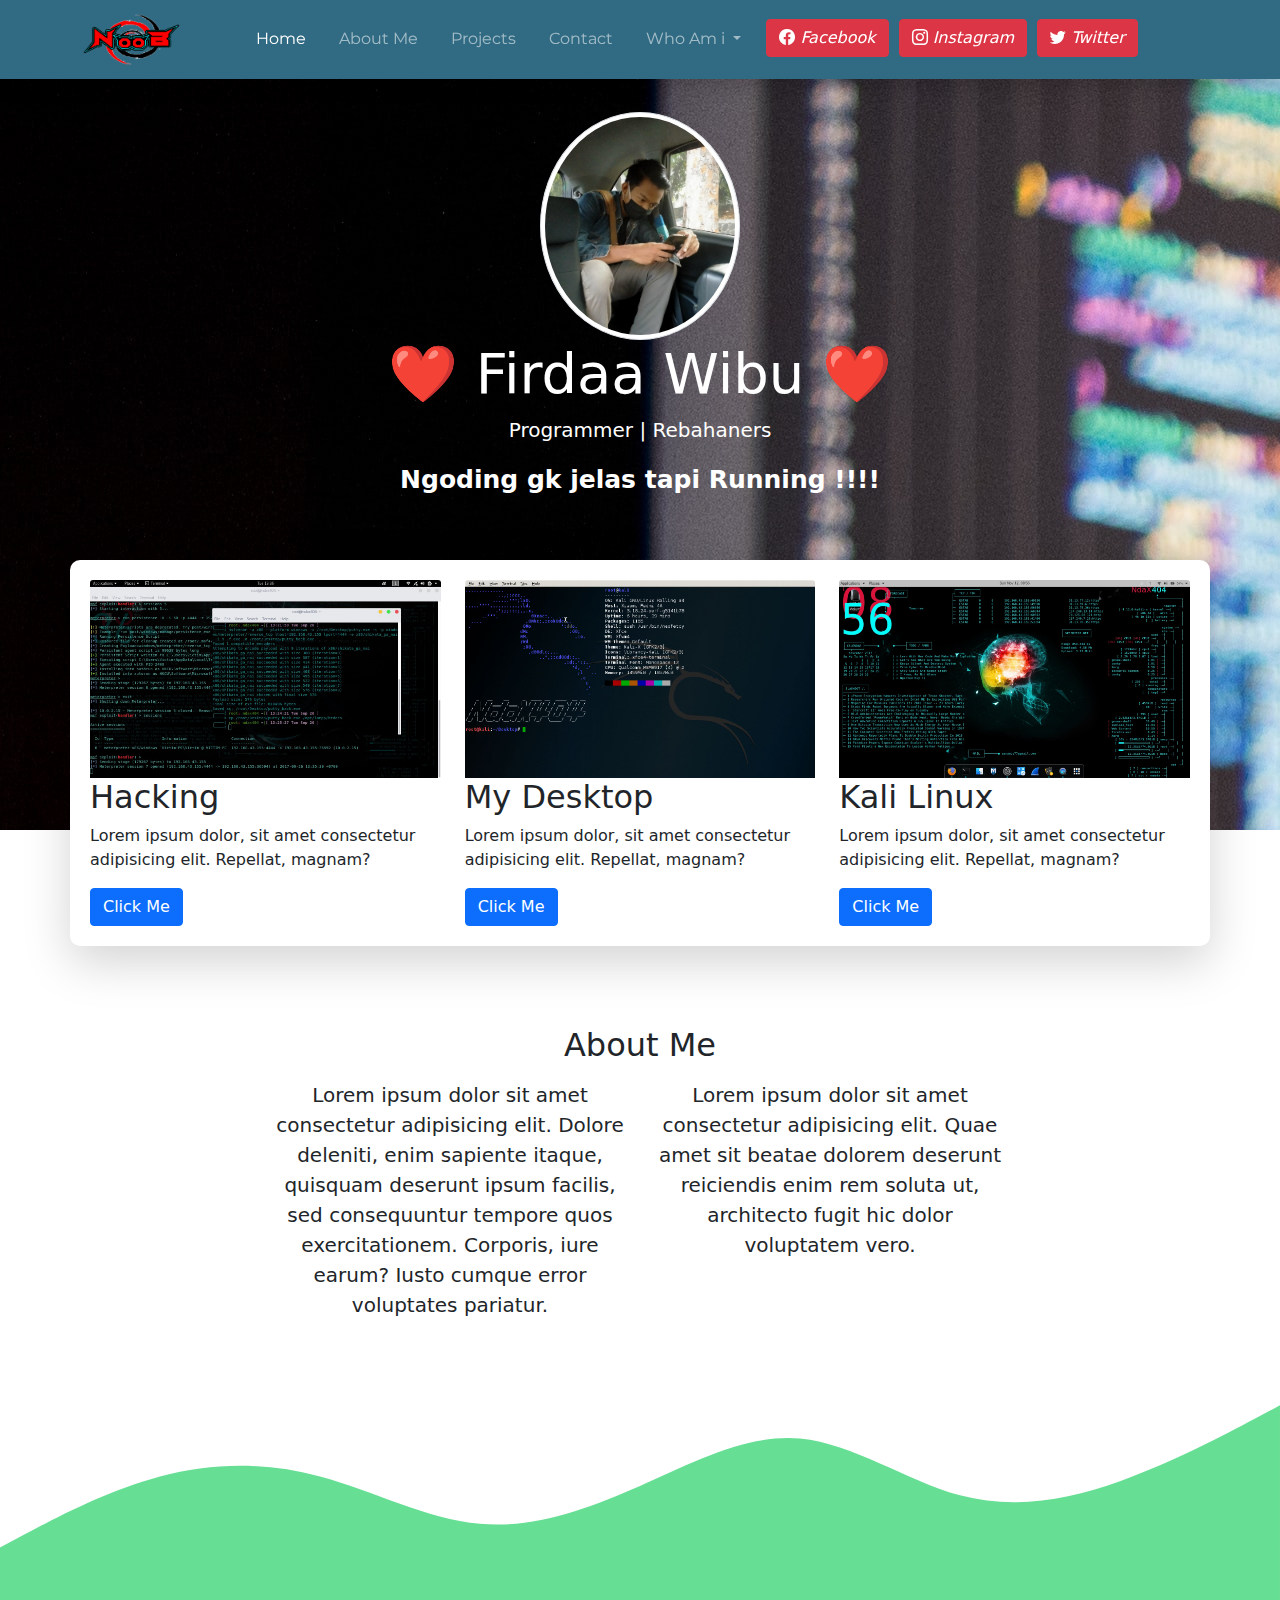
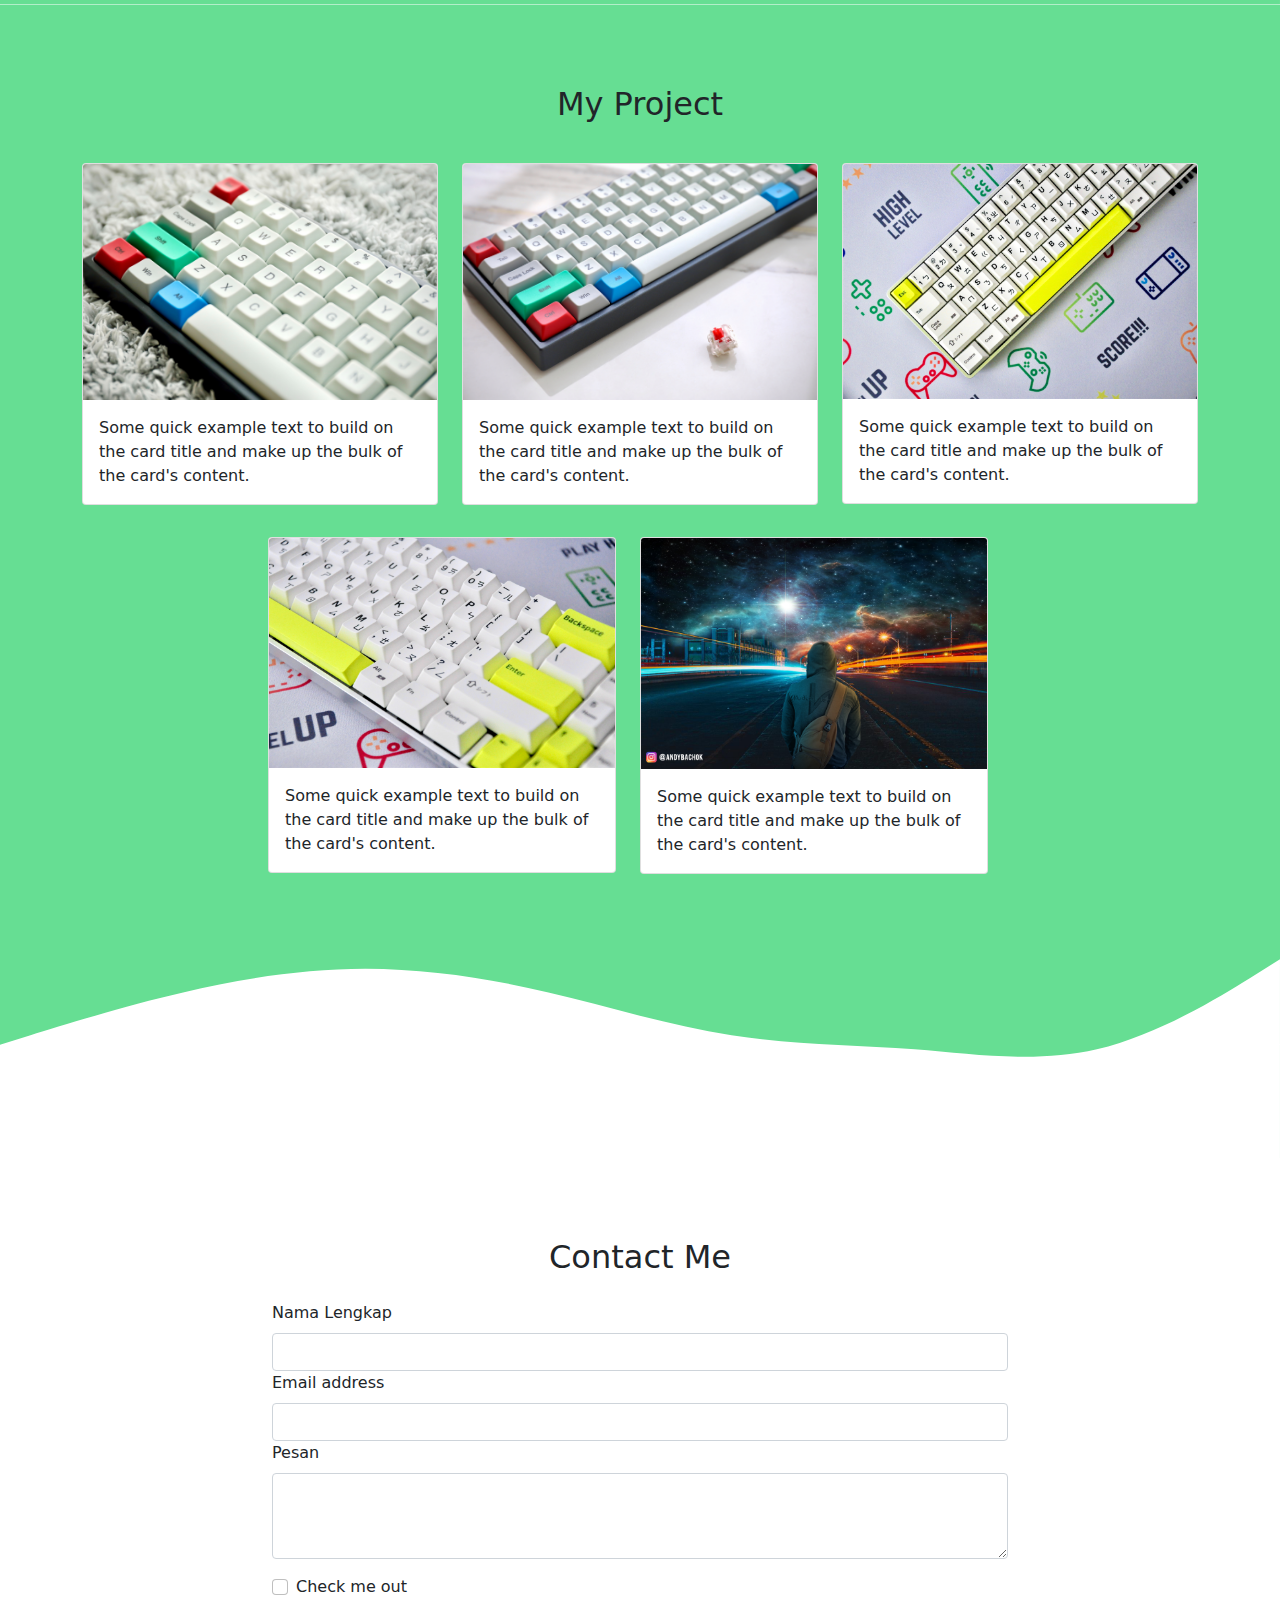
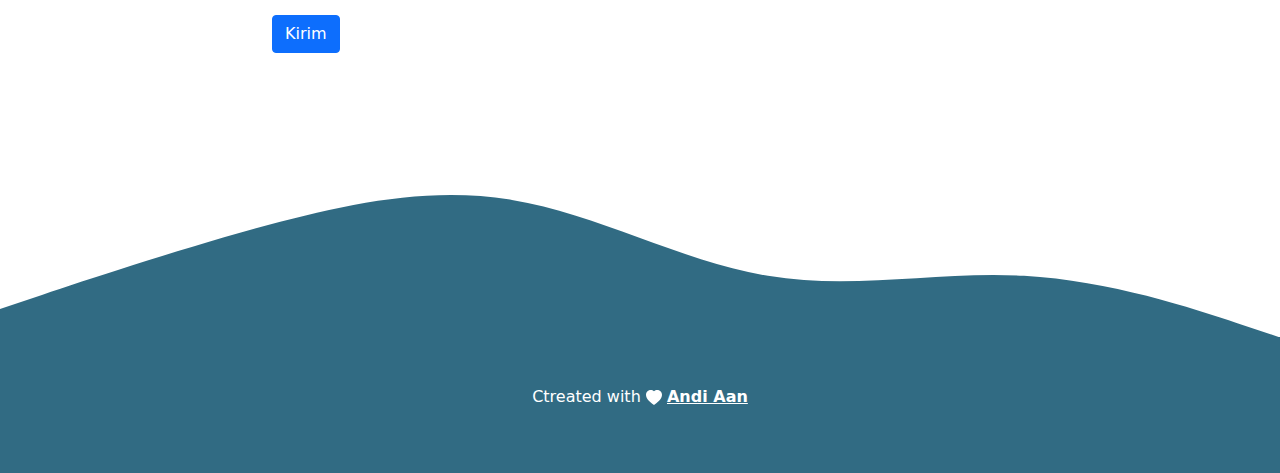
<file: index.html>
<!DOCTYPE html>
<html lang="en">

<head>
  <meta charset="UTF-8">
  <meta http-equiv="X-UA-Compatible" content="IE=edge">
  <meta name="viewport" content="width=device-width, initial-scale=1.0">
  <title>Portfolio | Andi
  </title>
  <link rel="stylesheet" href="css/bootstrap.min.css">
  <link rel="stylesheet" href="css/style.css">
  <link rel="stylesheet" href="css/bootstrap-icons.css">
  <link rel="stylesheet" href="https://cdn.jsdelivr.net/npm/bootstrap-icons@1.5.0/font/bootstrap-icons.css">
  <link rel="shortcut icon" href="img/icon.png" type="image/x-icon">
  <link rel="preconnect" href="https://fonts.googleapis.com">
  <link rel="preconnect" href="https://fonts.gstatic.com" crossorigin>
  <link href="https://fonts.googleapis.com/css2?family=Montserrat&display=swap" rel="stylesheet">
  <script src="https://cdn.jsdelivr.net/npm/bootstrap@5.1.1/dist/js/bootstrap.bundle.min.js"
    integrity="sha384-/bQdsTh/da6pkI1MST/rWKFNjaCP5gBSY4sEBT38Q/9RBh9AH40zEOg7Hlq2THRZ" crossorigin="anonymous">
  </script>
</head>

<body>
  <!-- Navbar aing -->
  <nav class="navbar navbar-expand-lg navbar-dark shadow fixed-top" style="background-color: #316B83;">
    <div class="container">
      <a class="navbar-brand" href="#"><img src="img/logo.png" width="100" alt="logo" class="my-logo"></a>
      <button class="navbar-toggler" type="button" data-bs-toggle="collapse" data-bs-target="#navbarSupportedContent"
        aria-controls="navbarSupportedContent" aria-expanded="false" aria-label="Toggle navigation">
        <span class="navbar-toggler-icon"></span>
      </button>
      <div class="collapse navbar-collapse" id="navbarSupportedContent">
        <ul class="navbar-nav me-auto mb-2 mb-lg-0 ms-auto">
          <li class="nav-item">
            <a class="nav-link active" aria-current="page" href="#">Home</a>
          </li>
          <li class="nav-item">
            <a class="nav-link" href="#about">About Me</a>
          </li>
          <li class="nav-item">
            <a class="nav-link" href="#projects">Projects</a>
          </li>
          <li class="nav-item">
            <a class="nav-link" href="#contact">Contact</a>
          </li>
          <li class="nav-item dropdown">
            <a class="nav-link dropdown-toggle" href="#" id="navbarDarkDropdownMenuLink" role="button"
              data-bs-toggle="dropdown" aria-expanded="false">
              Who Am i
            </a>
            <ul class="dropdown-menu dd-setting" aria-labelledby="navbarDarkDropdownMenuLink">
              <li><a class="dropdown-item" href="#">People</a></li>
              <li><a class="dropdown-item" href="#">Equal</a></li>
              <li><a class="dropdown-item" href="#">Sh!1!T</a></li>
            </ul>
          </li>

          <li><a href="https://facebook.com/NdaX404/"><i class=" btn btn-danger bi bi-facebook link-sosmed">
                Facebook</i></li></a>
          <li><a href="https://instagram.com/andybachok"><i class=" btn btn-danger bi bi-instagram link-sosmed">
                Instagram</i></li></a>
          <li><i class=" btn btn-danger bi bi-twitter link-sosmed"> Twitter</i></li>


        </ul>

      </div>
    </div>
  </nav>

  <!-- Akhirr Navbar Aing -->
  <!-- Jumbotron -->
  <section class="jumbotron text-center" style="background-image: url(img/bg.jpg);">
    <img src="img/pic.jpg" alt="mypuc" width="200" class="rounded-circle img-thumbnail">
    <h1 class="display-4 text-white">❤️ Firdaa Wibu ❤️</h1>
    <p class="lead text-white">Programmer | Rebahaners</p>
    <p class="lead text-white ngoding">Ngoding gk jelas tapi Running !!!!</p>

  </section>

  <!-- Akhir Jumbotron -->
  <section id="aing">
    <div class="container-fluid">
      <div class="container kotak-aing shadow-lg">
        <div class="row">
          <div class="col-md-4 cards">
            <img src="img/1.jpg" alt="auhah" class="kesayangan card-img-top" width="400">
            <h2>Hacking</h2>
            <p>Lorem ipsum dolor, sit amet consectetur adipisicing elit. Repellat, magnam?</p>
            <button type="button" class="btn btn-primary">Click Me</button>

          </div>
          <div class="col-md-4 cards">
            <img src="img/c.jpg" alt="auhah" class="kesayangan card-img-top" width="400">
            <h2>My Desktop</h2>
            <p>Lorem ipsum dolor, sit amet consectetur adipisicing elit. Repellat, magnam?</p>
            <button type="button" class="btn btn-primary">Click Me</button>

          </div>
          <div class="col-md-4 cards">
            <img src="img/b.jpg" alt="auhah" class="kesayangan card-img-top" width="400">
            <h2>Kali Linux</h2>
            <p>Lorem ipsum dolor, sit amet consectetur adipisicing elit. Repellat, magnam?</p>
            <button type="button" class="btn btn-primary">Click Me</button>

          </div>
        </div>
      </div>
    </div>
  </section>
  <!-- about -->
  <section id="about">
    <div class="container">
      <div class="row text-center mb-2">
        <div class="col">
          <h2>About Me</h2>
        </div>
      </div>
      <div class="row justify-content-center fs-5 text-center">
        <div class="col-4">Lorem ipsum dolor sit amet consectetur adipisicing elit. Dolore deleniti, enim sapiente
          itaque, quisquam deserunt ipsum facilis, sed consequuntur tempore quos exercitationem. Corporis, iure earum?
          Iusto cumque error voluptates pariatur.</div>
        <div class="col-4">Lorem ipsum dolor sit amet consectetur adipisicing elit. Quae amet sit beatae dolorem
          deserunt reiciendis enim rem soluta ut, architecto fugit hic dolor voluptatem vero.</div>
      </div>
    </div>

  </section>
  <svg xmlns="http://www.w3.org/2000/svg" viewBox="0 0 1440 320">
    <path fill="#66DE93" fill-opacity="1"
      d="M0,256L30,240C60,224,120,192,180,176C240,160,300,160,360,176C420,192,480,224,540,229.3C600,235,660,213,720,186.7C780,160,840,128,900,133.3C960,139,1020,181,1080,197.3C1140,213,1200,203,1260,181.3C1320,160,1380,128,1410,112L1440,96L1440,320L1410,320C1380,320,1320,320,1260,320C1200,320,1140,320,1080,320C1020,320,960,320,900,320C840,320,780,320,720,320C660,320,600,320,540,320C480,320,420,320,360,320C300,320,240,320,180,320C120,320,60,320,30,320L0,320Z">
    </path>
  </svg>
  <!-- END About -->

  <!-- My Project -->
  <section id="projects">
    <div class="container">
      <div class="row text-center mb-3">
        <div class="col">
          <h2>My Project</h2>
        </div>
      </div>
      <div class="row">
        <div class="col-md-4">
          <div class="card mt-3">
            <img src="img/3.jpg" class="card-img-top" alt="project1">
            <div class="card-body">
              <p class="card-text">Some quick example text to build on the card title and make up the bulk of the card's
                content.</p>
            </div>
          </div>
        </div>
        <div class="col-md-4">
          <div class="card mt-3">
            <img src="img/5.jpg" class="card-img-top" alt="project3">
            <div class="card-body">
              <p class="card-text">Some quick example text to build on the card title and make up the bulk of the card's
                content.</p>
            </div>
          </div>
        </div>
        <div class="col-md-4">
          <div class="card mt-3">
            <img src="img/6.jpg" class="card-img-top" alt="project4">
            <div class="card-body">
              <p class="card-text">Some quick example text to build on the card title and make up the bulk of the card's
                content.</p>
            </div>
          </div>
        </div>
        <div class="row mt-3 justify-content-center">
          <div class="col-md-4">
            <div class="card mt-3">
              <img src="img/4.jpg" class="card-img-top" alt="project7">
              <div class="card-body">
                <p class="card-text">Some quick example text to build on the card title and make up the bulk of the
                  card's content.</p>
              </div>
            </div>
          </div>
          <div class="col-md-4">

            <div class="card mt-3">
              <img src="img/2.jpg" class="card-img-top" alt="project6">
              <div class="card-body">
                <p class="card-text">Some quick example text to build on the card title and make up the bulk of the
                  card's content.</p>
              </div>
            </div>
          </div>
        </div>
      </div>
    </div>
    <svg xmlns="http://www.w3.org/2000/svg" viewBox="0 0 1440 320">
      <path fill="#ffffff" fill-opacity="1"
        d="M0,192L34.3,181.3C68.6,171,137,149,206,133.3C274.3,117,343,107,411,106.7C480,107,549,117,617,133.3C685.7,149,754,171,823,181.3C891.4,192,960,192,1029,197.3C1097.1,203,1166,213,1234,197.3C1302.9,181,1371,139,1406,117.3L1440,96L1440,320L1405.7,320C1371.4,320,1303,320,1234,320C1165.7,320,1097,320,1029,320C960,320,891,320,823,320C754.3,320,686,320,617,320C548.6,320,480,320,411,320C342.9,320,274,320,206,320C137.1,320,69,320,34,320L0,320Z">
      </path>
    </svg>
  </section>

  <!-- Akhir dari project saya -->
  <!-- contact me -->
  <section id="contact">
    <div class="container">
      <div class="row text-center mb-3">
        <h2>Contact Me</h2>
      </div>
      <div class="row justify-content-center">
        <div class="col-md-8">
          <form>
            <div class="mb-3">
              <label for="name" class="form-label">Nama Lengkap</label>
              <input type="text" class="form-control" id="email" aria-describedby="Myname">
              <label for="email" class="form-label">Email address</label>
              <input type="text" class="form-control" id="exampleInputEmail1" aria-describedby="emailHelp">
              <div class="mb-3">
                <label for="exampleFormControlTextarea1" class="form-label">Pesan</label>
                <textarea class="form-control" id="exampleFormControlTextarea1" rows="3"></textarea>
              </div>
            </div>

            <div class="mb-3 form-check">
              <input type="checkbox" class="form-check-input" id="exampleCheck1">
              <label class="form-check-label" for="exampleCheck1">Check me out</label>
            </div>
            <button type="submit" class="btn btn-primary">Kirim</button>
          </form>
        </div>
      </div>
    </div>
  </section>
  <svg xmlns="http://www.w3.org/2000/svg" viewBox="0 0 1440 320">
    <path fill="#316B83" fill-opacity="1"
      d="M0,288L48,272C96,256,192,224,288,197.3C384,171,480,149,576,165.3C672,181,768,235,864,250.7C960,267,1056,245,1152,250.7C1248,256,1344,288,1392,304L1440,320L1440,320L1392,320C1344,320,1248,320,1152,320C1056,320,960,320,864,320C768,320,672,320,576,320C480,320,384,320,288,320C192,320,96,320,48,320L0,320Z">
    </path>
  </svg>
  <!-- akhir contact me -->
  <!-- Footer-->
  <footer class="text-white text-center p-5" style="background-color: #316B83;">
    <p>Ctreated with <svg xmlns="http://www.w3.org/2000/svg" width="16" height="16" fill="currentColor"
        class="bi bi-heart-fill" viewBox="0 0 16 16">
        <path fill-rule="evenodd" d="M8 1.314C12.438-3.248 23.534 4.735 8 15-7.534 4.736 3.562-3.248 8 1.314z" />
      </svg></i> <a class="text-white fw-bold " href="https://instagram/andybachok">Andi Aan</a></p>
  </footer>
  <!-- Akhir Footer -->

</body>

</html>
</file>
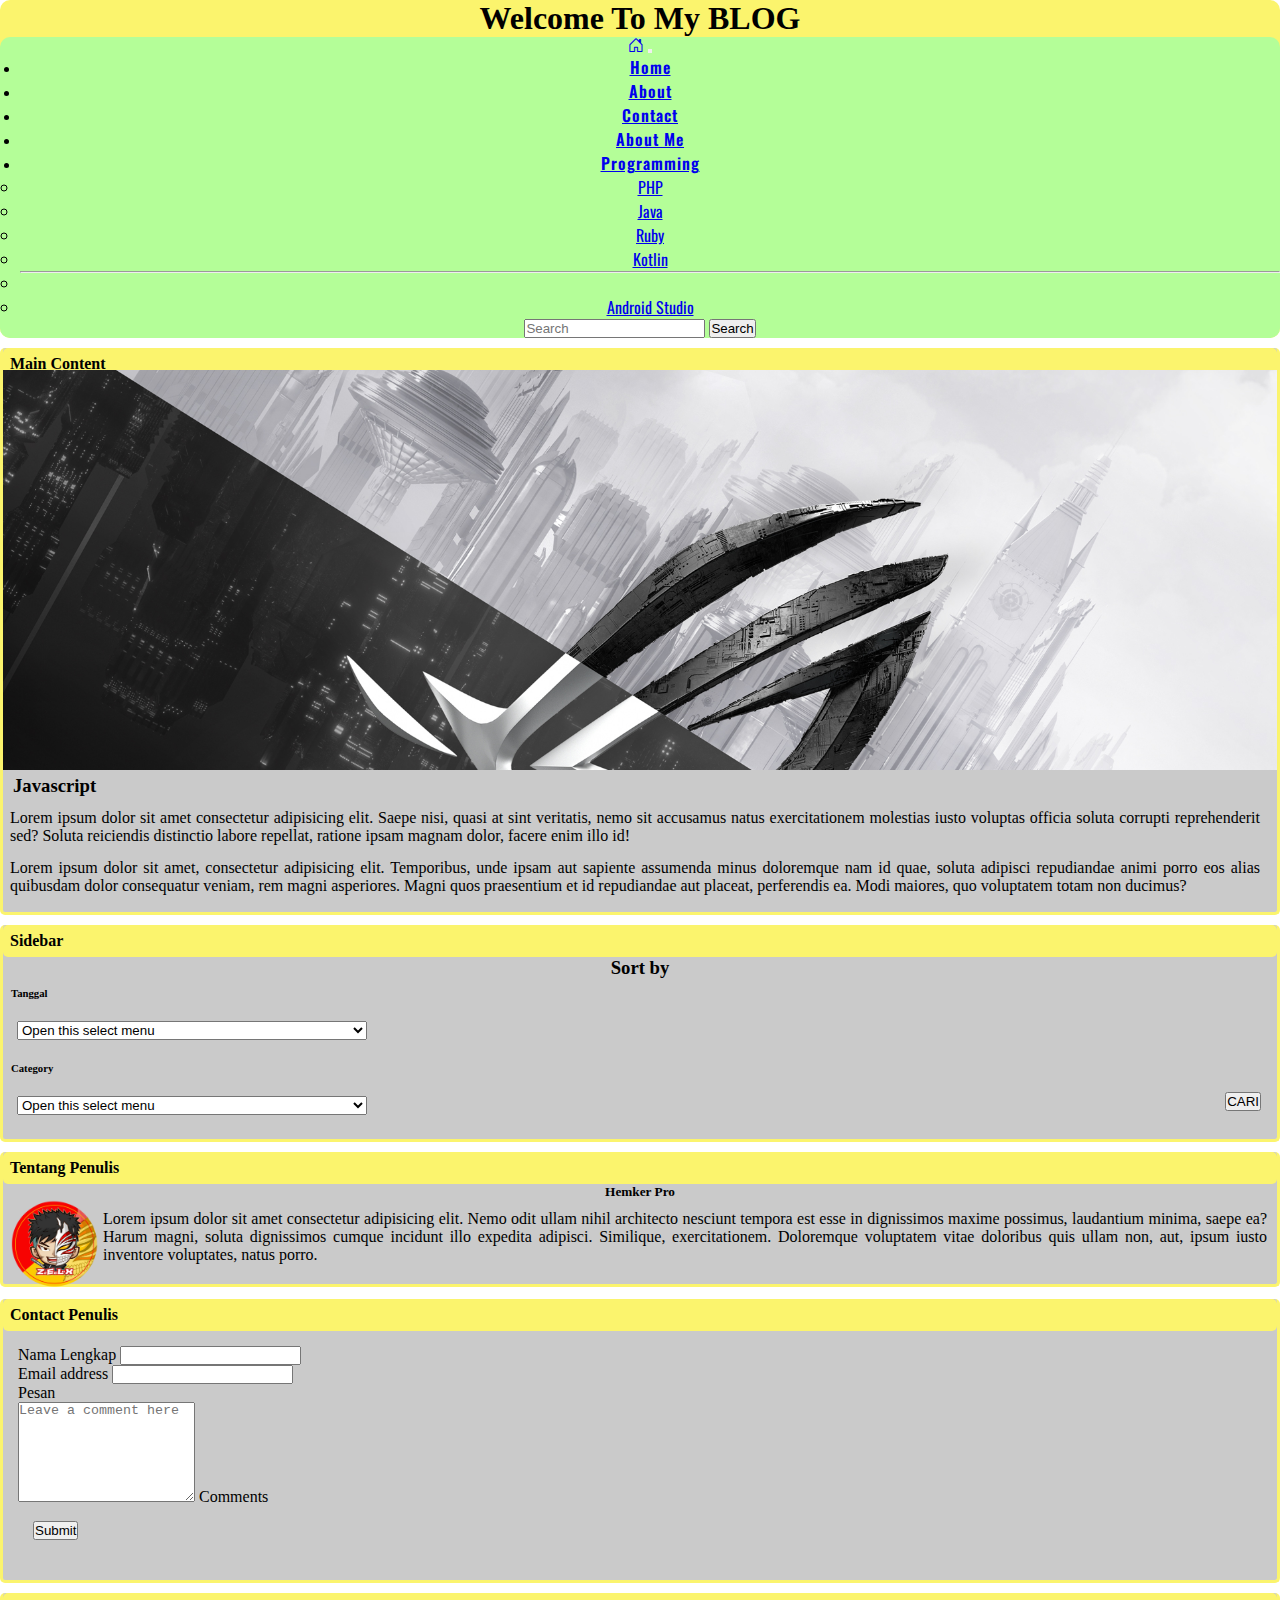
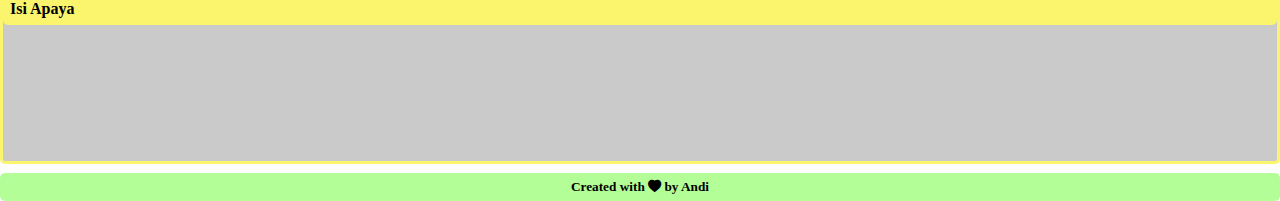
<file: mngdof/index.html>
<!DOCTYPE html>
<html lang="en">

<head>
  <meta charset="UTF-8" />
  <meta http-equiv="X-UA-Compatible" content="IE=edge" />
  <meta name="viewport" content="width=device-width, initial-scale=1.0" />
  <link href="https://cdn.jsdelivr.net/npm/bootstrap@5.1.3/dist/css/bootstrap.min.css" rel="stylesheet"
    integrity="sha384-1BmE4kWBq78iYhFldvKuhfTAU6auU8tT94WrHftjDbrCEXSU1oBoqyl2QvZ6jIW3" crossorigin="anonymous" />
  <script src="https://cdn.jsdelivr.net/npm/bootstrap@5.1.3/dist/js/bootstrap.bundle.min.js"
    integrity="sha384-ka7Sk0Gln4gmtz2MlQnikT1wXgYsOg+OMhuP+IlRH9sENBO0LRn5q+8nbTov4+1p" crossorigin="anonymous">
  </script>
  <link rel="stylesheet" href="https://cdn.jsdelivr.net/npm/bootstrap-icons@1.7.0/font/bootstrap-icons.css">
  <link rel="preconnect" href="https://fonts.googleapis.com">
  <link rel="preconnect" href="https://fonts.gstatic.com" crossorigin>
  <link
    href="https://fonts.googleapis.com/css2?family=Bebas+Neue&family=Cabin&family=Oswald&family=Road+Rage&display=swap"
    rel="stylesheet">
  <link rel="stylesheet" href="style.css" />
  <title>Menghdaeuh</title>
</head>

<body>
  <div class="container-fluid">
    <div class="container">
      <div class="header">
        <h1>Welcome To My BLOG</h1>

        <nav class="navbar navbar-expand-lg navbar-light">
          <div class="container-fluid">
            <a class="navbar-brand" href="#"><i class="bi bi-house-door"></i></a>
            <button class="navbar-toggler" type="button" data-bs-toggle="collapse"
              data-bs-target="#navbarSupportedContent" aria-controls="navbarSupportedContent" aria-expanded="false"
              aria-label="Toggle navigation">
              <span class="navbar-toggler-icon"></span>
            </button>
            <div class="collapse navbar-collapse" id="navbarSupportedContent">
              <ul class="navbar-nav me-auto mb-2 mb-lg-0">
                <li class="nav-item">
                  <a class="nav-link active" aria-current="page" href="#">Home</a>
                </li>
                <li class="nav-item">
                  <a class="nav-link" href="#">About</a>
                </li>
                <li class="nav-item">
                  <a class="nav-link" href="#contact">Contact</a>
                </li>
                <li class="nav-item">
                  <a class="nav-link" href="#">About Me</a>
                </li>
                <li class="nav-item dropdown">
                  <a class="nav-link dropdown-toggle" href="#" id="navbarDropdown" role="button"
                    data-bs-toggle="dropdown" aria-expanded="false"> Programming </a>
                  <ul class="dropdown-menu" aria-labelledby="navbarDropdown">
                    <li><a class="dropdown-item" href="#">PHP</a></li>
                    <li><a class="dropdown-item" href="#">Java</a></li>
                    <li><a class="dropdown-item" href="#">Ruby</a></li>
                    <li><a class="dropdown-item" href="#">Kotlin</a></li>
                    <li>
                      <hr class="dropdown-divider" />
                    </li>
                    <li><a class="dropdown-item" href="#">Android Studio</a></li>
                  </ul>
                </li>
              </ul>
              <form class="d-flex">
                <input class="form-control me-2" type="search" placeholder="Search" aria-label="Search" />
                <button class="btn btn-outline-success" type="submit">Search</button>
              </form>
            </div>
          </div>
      </div>
      </nav>

      <div class="container isinya">
        <div class="row ">
          <div class="col-md-6 col-lg-8">
            <div class="content poin">
              <h4>Main Content</h4>
              <div class="hero">
              </div>
              <h3>Javascript</h3>
              <p>Lorem ipsum dolor sit amet consectetur adipisicing elit. Saepe nisi, quasi at sint veritatis, nemo sit
                accusamus natus exercitationem molestias iusto voluptas officia soluta corrupti reprehenderit sed?
                Soluta reiciendis distinctio labore repellat, ratione ipsam magnam dolor, facere enim illo id!

              </p>

              <p>Lorem ipsum dolor sit amet, consectetur adipisicing elit. Temporibus, unde ipsam aut sapiente assumenda
                minus doloremque nam id quae, soluta adipisci repudiandae animi porro eos alias quibusdam dolor
                consequatur veniam, rem magni asperiores. Magni quos praesentium et id repudiandae aut placeat,
                perferendis ea. Modi maiores, quo voluptatem totam non ducimus?</p>

            </div>
          </div>
          <div class="col-md-3 col-lg-4">
            <div class="sidebar poin clearfix">
              <h4>Sidebar</h4>
              <h3>Sort by</h3>
              <h6>Tanggal</h6>
              <select class="form-select " aria-label="Default select example">
                <option selected>Open this select menu</option>
                <option value="1">One</option>
                <option value="2">Two</option>
                <option value="3">Three</option>
              </select>
              <h6>Category</h6>
              <select class="form-select" aria-label="Default select example">
                <option selected>Open this select menu</option>
                <option value="1">One</option>
                <option value="2">Two</option>
                <option value="3">Three</option>
              </select>
              <button class="btn btn-primary">Cari</button>
            </div>
            <div class="row clearfix">
              <div class="col-md-4 col-lg-12">
                <div class="tentang poin ">
                  <h4>Tentang Penulis</h4>
                  <h5>Hemker Pro</h5>
                  <img src="img/pp.png" alt="" width="100">
                  <p>Lorem ipsum dolor sit amet consectetur adipisicing elit. Nemo odit ullam nihil architecto
                    nesciunt
                    tempora est esse in dignissimos maxime possimus, laudantium minima, saepe ea? Harum magni, soluta
                    dignissimos cumque incidunt illo expedita adipisci. Similique, exercitationem. Doloremque
                    voluptatem
                    vitae doloribus quis ullam non, aut, ipsum iusto inventore voluptates, natus porro.</p>
                </div>
              </div>
            </div>

          </div>

        </div>
        <section id="contact">

          <div class="row">
            <div class="col-lg-6">
              <div class="contact poin">
                <h4>Contact Penulis</h4>
                <form>
                  <div class="mb-3 >
                    <label for=" exampleInputEmail1" class="form-label">Nama Lengkap</label>
                    <input type="text" class="form-control" id="exampleInputEmail1" aria-describedby="emailHelp">

                  </div>
                  <div class="mb-3 8">
                    <label for="exampleInputEmail1" class="form-label">Email address</label>
                    <input type="email" class="form-control" id="exampleInputEmail1" aria-describedby="emailHelp">

                  </div>
                  <label for="exampleInputEmail1" class="form-label">Pesan</label>
                  <div class="form-floating">
                    <textarea class="form-control" placeholder="Leave a comment here" id="floatingTextarea2"
                      style="height: 100px"></textarea>
                    <label for="floatingTextarea2">Comments</label>
                  </div>
                  <button type="submit" class="btn btn-primary">Submit</button>
                </form>
              </div>
            </div>
            <div class="col-lg-6">
              <div class="isiapanya poin">
                <h4>Isi Apaya</h4>
                <p>Lorem ipsum dolor sit amet consectetur adipisicing elit. Aliquam ipsa facere mollitia, similique eius
                  ut dignissimos at velit explicabo architecto? Culpa architecto quos molestias ad illum recusandae fuga
                  aliquid autem sit ipsum dolor dignissimos a cumque nihil tempora, eaque debitis? Numquam provident
                  expedita hic quisquam dolorum nobis qui ea totam consequuntur alias perspiciatis a ab, iure tempora
                  repellendus repellat eum consequatur harum, obcaecati, illum inventore consectetur velit beatae sunt!
                  Natus quidem blanditiis quasi facere nostrum perspiciatis fugit! Repellat incidunt impedit quisquam
                  atque, assumenda, expedita nam modi eligendi ab rem, fuga unde eaque! Veniam asperiores explicabo
                  totam praesentium porro repudiandae expedita fugit, aspernatur minima omnis, in debitis id. Libero
                  esse reiciendis id accusamus autem consequuntur deserunt inventore officia, repellendus temporibus
                  quasi reprehenderit distinctio suscipit architecto debitis perspiciatis. Quaerat culpa mollitia modi
                  praesentium illum assumenda sit laudantium. Quas temporibus soluta consectetur quod non eligendi
                  quibusdam facilis reprehenderit aspernatur possimus aperiam qui, accusantium error consequuntur quam?
                  Nihil reprehenderit odio consequatur dolor maiores eos enim consectetur asperiores.</p>
              </div>
            </div>

          </div>

        </section>

      </div>
      <div class="footer">
        <h5>Created with <i class="bi bi-heart-fill"></i> by Andi</h5>
      </div>
    </div>

  </div>
  </div>
  </div>
  </div>
  </div>
  </div>
</body>

</html>
</file>
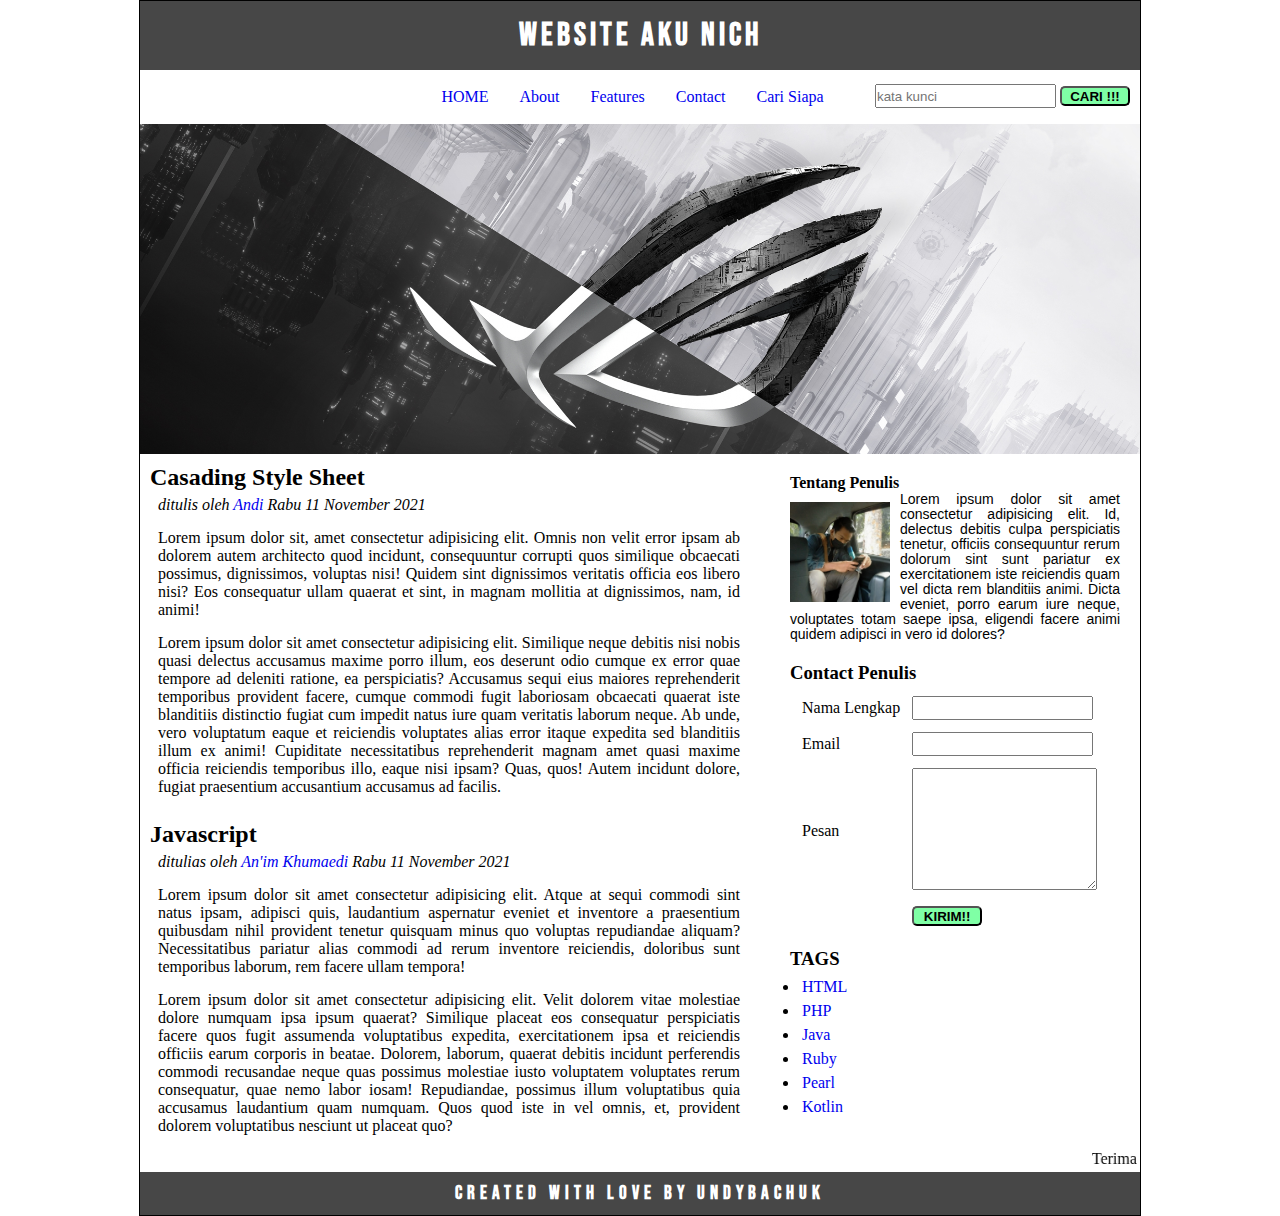
<file: ngdingskuy/index.html>
<!DOCTYPE html>
<html lang="en">
  <head>
    <meta charset="UTF-8" />
    <meta http-equiv="X-UA-Compatible" content="IE=edge" />
    <meta name="viewport" content="width=device-width, initial-scale=1.0" />
    <link rel="preconnect" href="https://fonts.googleapis.com" />
    <link rel="preconnect" href="https://fonts.googleapis.com" />
    <link rel="preconnect" href="https://fonts.gstatic.com" crossorigin />
    <link href="https://fonts.googleapis.com/css2?family=Bebas+Neue&family=Cabin&display=swap" rel="stylesheet" />
    <link rel="stylesheet" href="style.css" />
    <title>Websaya sendiri</title>
  </head>
  <body>
    <div class="container">
      <div class="header">
        <h1>Website Aku Nich</h1>
        <ul>
          <li><a href="#">HOME</a></li>
          <li><a href="#">About</a></li>
          <li><a href="#">Features</a></li>
          <li><a href="#">Contact</a></li>
          <li><a href="#">Cari Siapa</a></li>
        </ul>
        <div class="pencarian">
          <input type="text" name="cari" id="cari" placeholder="kata kunci" />
          <button class="tombol">CARI !!!</button>
        </div>
      </div>
      <div class="hero"></div>
      <div class="contentnya clearfix">
        <div class="main">
          <h2>Casading Style Sheet</h2>
          <p class="rilis">ditulis oleh <a href="$">Andi</a> Rabu 11 November 2021</p>
          <p>
            Lorem ipsum dolor sit, amet consectetur adipisicing elit. Omnis non velit error ipsam ab dolorem autem architecto quod incidunt, consequuntur corrupti quos similique obcaecati possimus, dignissimos, voluptas nisi! Quidem sint
            dignissimos veritatis officia eos libero nisi? Eos consequatur ullam quaerat et sint, in magnam mollitia at dignissimos, nam, id animi!
          </p>
          <p>
            Lorem ipsum dolor sit amet consectetur adipisicing elit. Similique neque debitis nisi nobis quasi delectus accusamus maxime porro illum, eos deserunt odio cumque ex error quae tempore ad deleniti ratione, ea perspiciatis?
            Accusamus sequi eius maiores reprehenderit temporibus provident facere, cumque commodi fugit laboriosam obcaecati quaerat iste blanditiis distinctio fugiat cum impedit natus iure quam veritatis laborum neque. Ab unde, vero
            voluptatum eaque et reiciendis voluptates alias error itaque expedita sed blanditiis illum ex animi! Cupiditate necessitatibus reprehenderit magnam amet quasi maxime officia reiciendis temporibus illo, eaque nisi ipsam? Quas,
            quos! Autem incidunt dolore, fugiat praesentium accusantium accusamus ad facilis.
          </p>
          <h2>Javascript</h2>
          <p class="rilis">ditulias oleh <a href="#">An'im Khumaedi</a> Rabu 11 November 2021</p>
          <p>
            Lorem ipsum dolor sit amet consectetur adipisicing elit. Atque at sequi commodi sint natus ipsam, adipisci quis, laudantium aspernatur eveniet et inventore a praesentium quibusdam nihil provident tenetur quisquam minus quo
            voluptas repudiandae aliquam? Necessitatibus pariatur alias commodi ad rerum inventore reiciendis, doloribus sunt temporibus laborum, rem facere ullam tempora!
          </p>
          <p>
            Lorem ipsum dolor sit amet consectetur adipisicing elit. Velit dolorem vitae molestiae dolore numquam ipsa ipsum quaerat? Similique placeat eos consequatur perspiciatis facere quos fugit assumenda voluptatibus expedita,
            exercitationem ipsa et reiciendis officiis earum corporis in beatae. Dolorem, laborum, quaerat debitis incidunt perferendis commodi recusandae neque quas possimus molestiae iusto voluptatem voluptates rerum consequatur, quae
            nemo labor iosam! Repudiandae, possimus illum voluptatibus quia accusamus laudantium quam numquam. Quos quod iste in vel omnis, et, provident dolorem voluptatibus nesciunt ut placeat quo?
          </p>
        </div>
        <div class="sidebar">
          <div class="tentang">
            <h4>Tentang Penulis</h4>
            <img src="pp.jpg" alt="ppaing" />
            <p>
              Lorem ipsum dolor sit amet consectetur adipisicing elit. Id, delectus debitis culpa perspiciatis tenetur, officiis consequuntur rerum dolorum sint sunt pariatur ex exercitationem iste reiciendis quam vel dicta rem blanditiis
              animi. Dicta eveniet, porro earum iure neque, voluptates totam saepe ipsa, eligendi facere animi quidem adipisci in vero id dolores?
            </p>
          </div>
          <div class="contact">
            <h3>Contact Penulis</h3>
            <form action="">
              <table cellpadding="10">
                <tr>
                  <td><label for="namalengkap">Nama Lengkap</label></td>
                  <td><input type="text" name="namalengkap" id="namalengkap" /></td>
                </tr>
                <tr>
                  <td><label for="email">Email</label></td>
                  <td><input type="email" name="namalengkap" id="namalengkap" /></td>
                </tr>
                <tr>
                  <td><label for="pesan">Pesan</label></td>
                  <td><textarea name="pesan" id="pesan" cols="21" rows="8"></textarea></td>
                </tr>
                <tr>
                  <td></td>
                  <td><button class="tombol">Kirim!!</button></td>
                </tr>
              </table>
            </form>
          </div>
          <div class="tags">
            <h3>TAGS</h3>
            <ul>
              <li><a href="#">HTML</a></li>
              <li><a href="#">PHP</a></li>
              <li><a href="#">Java</a></li>
              <li><a href="#">Ruby</a></li>
              <li><a href="#">Pearl</a></li>
              <li><a href="#">Kotlin</a></li>
            </ul>
          </div>
        </div>
        <div class="seeu">
          <marquee behavior="" direction="">Terima Kasih Sudah Berkunjung</marquee>
        </div>
      </div>
      <div class="footer">
        <h3>Created With Love by Undybachuk</h3>
      </div>
    </div>
  </body>
</html>
</file>
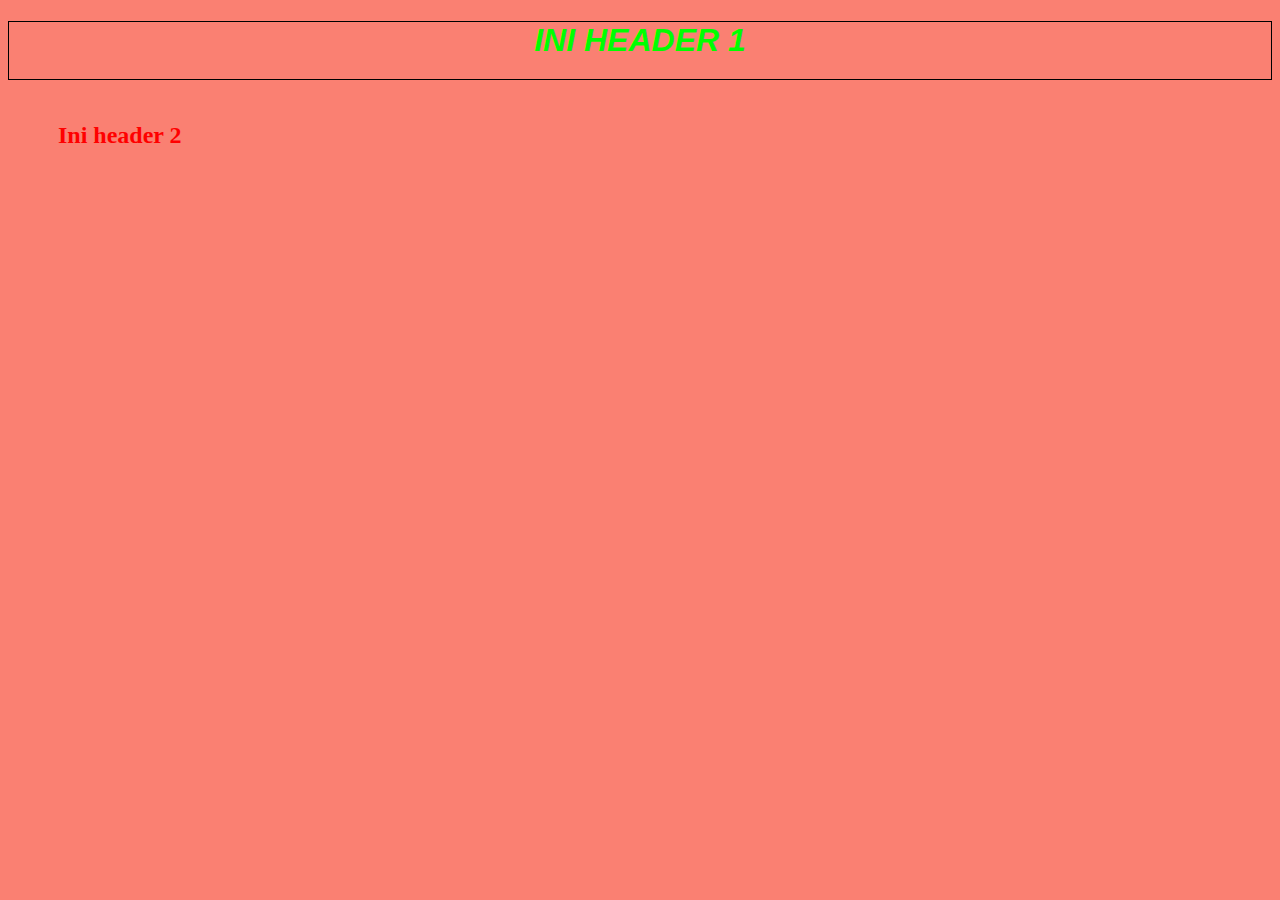
<file: ngdingskuy/table.html>
<!DOCTYPE html>
<html lang="en">
  <head>
    <meta charset="UTF-8" />
    <meta http-equiv="X-UA-Compatible" content="IE=edge" />
    <meta name="viewport" content="width=device-width, initial-scale=1.0" />
    <title>Dokumenku</title>
    <style>
      body {
        background-color: salmon;
      }
      h1 {
        text-align: center;
        font-family: "Lucida Sans", "Lucida Sans Regular", "Lucida Grande", "Lucida Sans Unicode", Geneva, Verdana, sans-serif;
        color: lime;
        text-transform: uppercase;
        font-style: italic;
        border: 1px solid black;
        padding-bottom: 20px;
      }
      h2 {
        padding-top: 20px;
        padding-left: 50px;
      }
    </style>
  </head>
  <body>
    <h1>Ini header 1</h1>
    <h2 style="color: red">Ini header 2</h2>
  </body>
</html>
</file>
<file: css/style.css>
body {
  min-height: 3000px;
}

.jumbotron {
  padding-top: 7rem;
  background-color: #66de93;
  padding-bottom: 22rem;
}

#projects {
  background-color: #66de93;
}

section {
  padding-top: 5rem;
}

.nav-link {
  margin-right: 17px;
}

.nav-item a {
  font-family: "Montserrat", sans-serif;
}

.btn:hover {
  background-color: tomato;
  border-radius: 14px;
}

.nav-link:hover::after {
  content: "";
  display: block;
  border-bottom: 3px solid #66de93;
  width: 50%;
  margin: auto;
  padding-bottom: 5px;
  margin-bottom: -12px;
}

.kotak-aing {
  box-shadow: 0 3px 20px rgba(0, 0, 0, 0.5);
  background-color: white;
  margin-top: -350px;
  padding: 20px;
  border-radius: 10px;
}

/* <svg xmlns="http://www.w3.org/2000/svg" viewBox="0 0 1440 320"><path fill="#ffffff" fill-opacity="1" d="M0,160L30,176C60,192,120,224,180,245.3C240,267,300,277,360,272C420,267,480,245,540,213.3C600,181,660,139,720,122.7C780,107,840,117,900,149.3C960,181,1020,235,1080,245.3C1140,256,1200,224,1260,213.3C1320,203,1380,213,1410,218.7L1440,224L1440,320L1410,320C1380,320,1320,320,1260,320C1200,320,1140,320,1080,320C1020,320,960,320,900,320C840,320,780,320,720,320C660,320,600,320,540,320C480,320,420,320,360,320C300,320,240,320,180,320C120,320,60,320,30,320L0,320Z"></path></svg> */

.kotak-panel {
  background-color: white;
  box-shadow: 0 5px 12px rgba(0, 0, 0, 0.5);
}

.link-sosmed {
  margin-right: 10px;
}

.ngoding {
  font-weight: bold;
  font-size: 25px;
  margin-bottom: -20px;
}



@media (max-width: 957px) {
  .link-sosmed {
    margin-bottom: 10px;
    margin-top: 15px;
  }

  .dropdown-menu {
    background-color: #316b83;
    margin-bottom: 10px;
    border: 0;
    margin-bottom: -10px;
  }

  .dropdown-item {
    background-color: #316b83;
    font-weight: 400;
    color: white;
  }

  .cards {
    margin-bottom: 19px;
  }

  .my-logo {
    display: flex;
  }
}
</file>
<file: mngdof/style.css>
* {
  padding: 0;
  margin: 0;
  box-sizing: border-box;
}

.header {
  text-align: center;
  background-color: #fbf46d;
  border-radius: 10px;
}

.navbar {
  background-color: #b4fe98;
  border-radius: 10px;
}

.navbar-nav .nav-link {
  font-family: 'Oswald', sans-serif;
  letter-spacing: 1px;
  font-weight: 600;

}

.navbar-nav .nav-link:hover {
  background-color: #fbf46d;
  border-radius: 6px;
  color: white;
}

.navbar-nav ul {
  font-family: 'Oswald', sans-serif;

}

.navbar .navbar-nav {
  margin-left: 20px;
}

.content .welcome marquee {
  width: 400px;
  background-color: #77e4d4;
  color: white;
  font-weight: bold;
}

.content {
  background-color: #cacaca;
  border-bottom: 3px solid #fbf46d;
  border-left: 3px solid #fbf46d;
  border-right: 3px solid #fbf46d;
  border-radius: 5px;
  margin-top: 5px;
}

.hero {
  background-image: url(img/hero.jpg);
  background-size: cover;
  height: 400px;
  background-position: 0 -50px;
  margin-top: -10px;

}

.content h3 {
  padding: 5px;
  margin-left: 5px;
}

.content p {
  padding: 7px;
  margin-right: 10px;
  text-align: justify;
}

.content h4 {
  background-color: #fbf46d;
  width: 700 px;
  border-radius: 5px;
  color: black;
  font-weight: 600;
  padding: 7px;
}





.poin h4 {
  background-color: #fbf46d;
  width: 700 px;
  border-radius: 5px;
  color: black;
  font-weight: 600;
  padding: 7px;
}

.poin {
  background-color: #cacaca;
  border-bottom: 3px solid #fbf46d;
  border-left: 3px solid #fbf46d;
  border-right: 3px solid #fbf46d;
  border-radius: 5px;
  padding-bottom: 10px;
  margin-top: 10px;

}

.contact form {
  padding: 15px;
}

.contact button {
  margin: 15px;
}

.tentang h5 {
  text-align: center;
}

.tentang img {
  float: left;
}

.tentang p {
  text-align: justify;
  margin: 10px;
}


.contat-person {
  background-color: #cacaca;
}


.isinya {
  margin-top: 10px;
}

.sidebar h3 {
  text-align: center;
}

.sidebar h6 {
  margin: 8px;
}

.sidebar select {
  margin: 14px;
  width: 350px;
}

.sidebar button {
  float: right;
  margin: 10px;
  text-transform: uppercase;
  margin-right: 16px;
}

.isiapanya p {
  color: #cacaca;
}

.footer {
  text-align: center;
  padding: 6px;
  background-color: #b4fe98;
  border-radius: 5px;
  margin-top: 9px;
}

.clearfix {
  overflow: auto;
}

@media (max-width: 980px) {
  .sidebar select {
    width: 600px;
  }
}

@media (max-width: 1008px) {
  .sidebar select {
    width: 250px;
  }
}

@media (max-width: 1252px) {
  .sidebar select {
    width: 300px;
  }
}

@media (max-width: 1194px) {
  .sidebar select {
    width: 200px;
  }
}

@media (max-width: 998px) {
  .sidebar select {
    width: 600px;
  }
}

@media (max-width: 748px) {
  .sidebar select {
    width: 400px;
  }
}

@media (max-width: 484px) {
  .sidebar select {
    width: 350px;
  }
}
</file>
<file: ngdingskuy/style.css>
* {
  margin: 0;
  padding: 0;
}

.container {
  margin: auto;
  width: 1000px;
  background: white;
  border: 1px solid black;
}

.container .header h1 {
  padding: 15px;
  text-transform: uppercase;
  text-align: center;
  background-color: #474747;
  color: white;
  font-family: "Bebas Neue", cursive;
  letter-spacing: 4px;
  font-style: 16px;
}

.header ul {
  display: flex;
  justify-content: center;
  padding-top: 10px;
}
.header ul li {
  list-style: none;
  margin-right: 15px;
  padding: 8px;
}
.header ul li a {
  text-decoration: none;
}

.header ul li:hover {
  background-color: salmon;
  border-radius: 5px;
  padding: 8px;
  box-sizing: border-box;
}

.header ul li a:hover {
  color: white;
  font-weight: 400;
}

.pencarian {
  float: right;
  margin-top: -30px;
  margin-right: 10px;
}

.pencarian input[type="text"] {
  height: 20px;
}

.rilis {
  font-style: italic;
  margin-left: 10px;
}

.rilis a {
  font-style: oblique;
  text-decoration: none;
}

.hero {
  height: 330px;
  background-size: cover;
  background-image: url(gambarku.jpg);
  margin-top: 10px;
  background-position: 0 -100px;
}

.main {
  width: 600px;
  float: left;
}

.sidebar {
  float: right;
  width: 330px;
  padding: 20px;
}

.sidebar img {
  width: 100px;
  height: 100px;
  padding-top: 10px;
  float: left;
  padding-right: 10px;
}

.sidebar p {
  text-align: justify;
  font: 14px/15px Arial;
}

.contact {
  width: 330px;
  padding-top: 20px;
}

.contact input[type="text"],
input[type="email"] {
  height: 20px;
}

.contact table,
tr,
td {
  padding: 5px;
}

.main h2 {
  padding-bottom: 5px;
  padding-top: 10px;
  margin-left: 10px;
}

.main p {
  padding-bottom: 15px;
  margin-left: 18px;
  text-align: justify;
}

.tags {
  width: 330px;
  padding-top: 10px;
}

.tags h3 {
  padding-bottom: 5px;
}

.tags ul li {
  list-style: disc;
  padding: 3px;
  margin-left: 9px;
}

.tags ul li a {
  text-decoration: none;
}

.footer {
  text-align: center;
  background-color: #474747;
  color: white;
  padding: 10px 10px 10px;
  font-family: "Bebas Neue", cursive;
  letter-spacing: 5px;
}

.tombol {
  height: 20px;
  background-color: rgb(127, 255, 165);
  width: 70px;
  text-transform: uppercase;
  color: black;
  font-weight: bold;
  border-radius: 5px;
}

.clearfix {
  overflow: auto;
}
</file>
